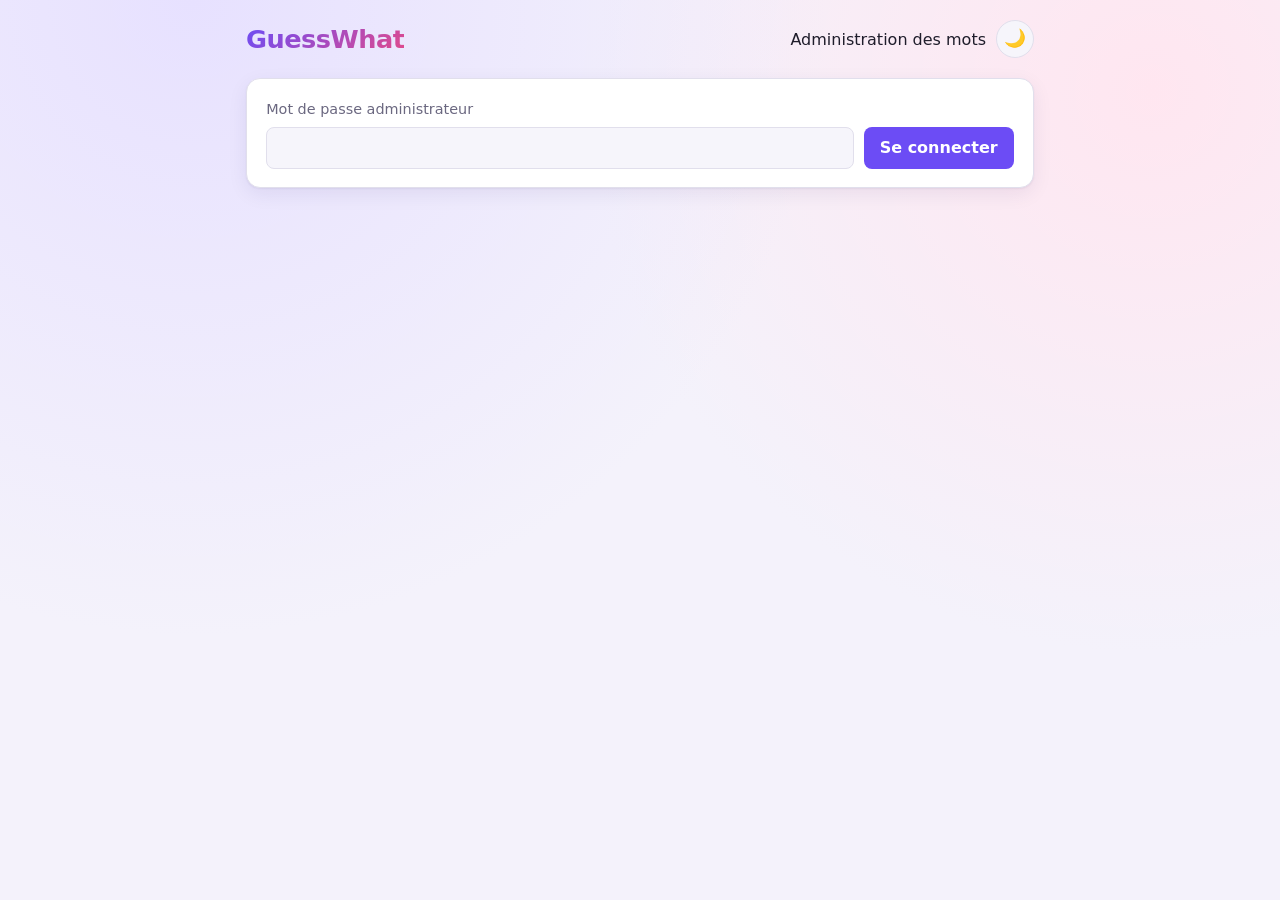
<file: web/admin.html>
<!DOCTYPE html>
<html lang="en">
<head>
  <meta charset="UTF-8">
  <meta name="viewport" content="width=device-width, initial-scale=1.0">
  <title>GuessWhat · Administration</title>
  <link rel="stylesheet" href="style.css">
  <script src="theme.js"></script>
</head>
<body class="admin">
  <header class="room-header">
    <h1><a href="/" class="logo-mark">GuessWhat</a></h1>
    <div class="header-actions">
      <span>Administration des mots</span>
      <button id="theme-toggle" class="icon-button" type="button"></button>
    </div>
  </header>

  <p id="status" class="status" hidden></p>

  <form id="login" class="card">
    <label for="password">Mot de passe administrateur</label>
    <div class="row">
      <input id="password" type="password" autocomplete="current-password" required>
      <button type="submit">Se connecter</button>
    </div>
  </form>

  <div id="panel" hidden>
    <form id="create-theme" class="card">
      <h2>Nouveau thème</h2>
      <label for="theme-name">Nom (minuscules, chiffres, tirets)</label>
      <input id="theme-name" type="text" autocomplete="off" pattern="[a-z0-9\-]{1,30}" required>
      <label for="theme-words">Mots, séparés par des virgules</label>
      <input id="theme-words" type="text" autocomplete="off" required>
      <div class="row">
        <span></span>
        <button type="submit">Créer</button>
      </div>
    </form>

    <div class="row">
      <input id="filter" type="search" placeholder="Filtrer les mots..." autocomplete="off">
      <button id="logout" type="button">Se déconnecter</button>
    </div>
    <div id="themes"></div>
  </div>

  <template id="theme-template">
    <section class="card theme">
      <div class="row">
        <h2><span class="theme-name"></span> <small class="count"></small></h2>
        <button type="button" class="delete-theme danger">Supprimer le thème</button>
      </div>
      <ul class="chips"></ul>
      <form class="row add-word">
        <input type="text" autocomplete="off" placeholder="Nouveau mot" maxlength="30" required>
        <button type="submit">Ajouter</button>
      </form>
    </section>
  </template>

  <template id="chip-template">
    <li class="chip">
      <span class="word"></span>
      <button type="button" class="remove" aria-label="Supprimer">✕</button>
    </li>
  </template>

  <script src="admin.js"></script>
</body>
</html>
</file>
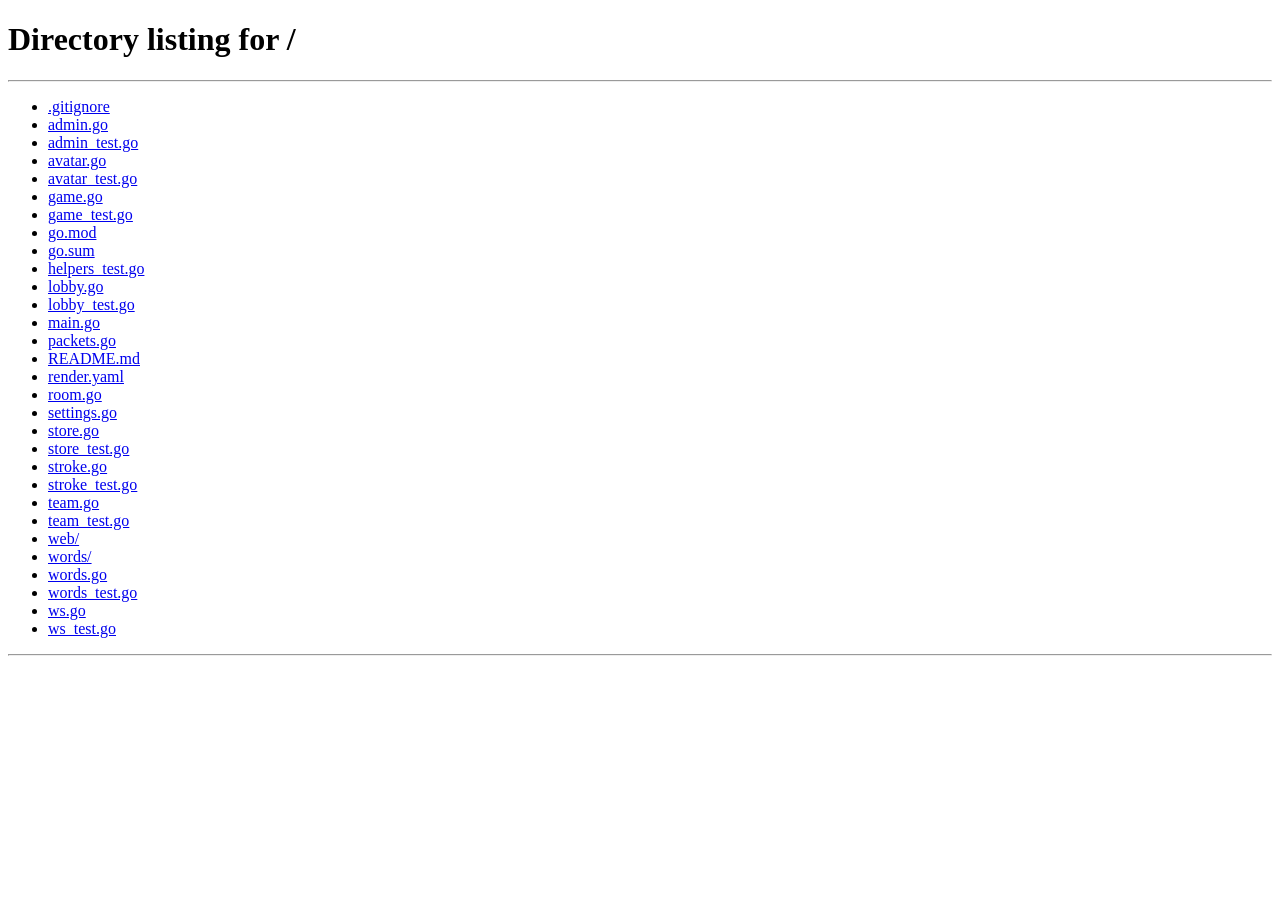
<file: web/room.html>
<!DOCTYPE html>
<html lang="en">
<head>
  <meta charset="UTF-8">
  <meta name="viewport" content="width=device-width, initial-scale=1.0">
  <title>GuessWhat</title>
  <link rel="stylesheet" href="style.css">
  <script src="theme.js"></script>
</head>
<body>
  <header class="room-header">
    <h1><a href="/" class="logo-mark">GuessWhat</a></h1>
    <div class="header-actions">
      <div class="room-code">
        Room <strong id="room-code"></strong>
        <button id="copy-link" type="button">Copier le lien</button>
      </div>
      <button id="theme-toggle" class="icon-button" type="button"></button>
    </div>
  </header>
  <p id="closed" class="closed" hidden>
    Connexion terminée. <a href="/">Retour au lobby</a>
  </p>
  <details class="profile">
    <summary>Mon profil</summary>
    <div class="profile-body">
      <form id="nickname-form">
        <label for="nickname">Pseudo</label>
        <input id="nickname" type="text" autocomplete="off" maxlength="20">
        <button type="submit">Changer</button>
      </form>
      <div id="avatar-editor" class="avatar-editor"></div>
    </div>
  </details>
  <main class="game">
    <aside class="players">
      <h2>Joueurs</h2>
      <ul id="players"></ul>
      <div class="settings">
        <label>Thème
          <select id="theme" disabled>
            <option value="">Tous les thèmes</option>
          </select>
        </label>
        <label>Manches
          <input id="rounds" type="number" min="1" max="10" value="3" disabled>
        </label>
        <label>Durée d'une manche
          <select id="duration" disabled>
            <option value="30">30 s</option>
            <option value="45">45 s</option>
            <option value="60">60 s</option>
            <option value="80">80 s</option>
            <option value="100">100 s</option>
            <option value="120">120 s</option>
            <option value="150">150 s</option>
            <option value="180">180 s</option>
          </select>
        </label>
        <label class="check"><input id="teams" type="checkbox" disabled> Équipe contre équipe</label>
      </div>
      <button id="start" type="button" hidden>Start</button>
    </aside>
    <section class="board">
      <div class="round-info">
        <span id="round" class="round" hidden></span>
        <span id="round-theme" class="round" hidden></span>
        <span id="word" class="word" hidden></span>
        <span id="timer" class="timer" hidden></span>
      </div>
      <div id="toolbar" class="toolbar">
        <div class="tools">
          <button type="button" class="tool active" data-tool="brush" title="Pinceau">✏️</button>
          <button type="button" class="tool" data-tool="eraser" title="Gomme">🧽</button>
          <button type="button" class="tool" data-tool="spray" title="Spray">💨</button>
          <button type="button" class="tool" data-tool="fill" title="Remplissage">🪣</button>
        </div>
        <div id="palette" class="palette"></div>
        <input id="color" type="color" value="#000000" aria-label="Couleur personnalisée">
        <input id="size" type="range" min="1" max="50" value="4" aria-label="Épaisseur">
        <button id="undo" type="button" title="Annuler (Ctrl+Z)">↶</button>
        <button id="clear" type="button" title="Tout effacer">🗑️</button>
      </div>
      <canvas id="canvas" width="800" height="600"></canvas>
    </section>
    <section class="chat">
      <ul id="messages"></ul>
      <form id="form">
        <input id="input" type="text" autocomplete="off" placeholder="Type your message...">
        <button type="submit">Envoyer</button>
      </form>
    </section>
  </main>

  <dialog id="results">
    <h2>Résultats</h2>
    <p id="team-result" class="team-result" hidden></p>
    <ol id="ranking"></ol>
    <a class="button" href="/">Retour au lobby</a>
  </dialog>

  <template id="player-template">
    <li class="player">
      <span class="avatar-slot"></span>
      <span class="name"></span>
      <span class="badges"></span>
      <span class="score"></span>
    </li>
  </template>

  <template id="team-template">
    <li class="team-header">
      <span class="team-name"></span>
      <span class="team-score"></span>
      <button type="button" class="join-team">Rejoindre</button>
    </li>
  </template>

  <template id="rank-template">
    <li>
      <span class="avatar-slot"></span>
      <span class="name"></span>
      <span class="score"></span>
    </li>
  </template>

  <script src="avatar.js"></script>
  <script src="app.js"></script>
  <script src="canvas.js"></script>
  <script src="game.js"></script>
</body>
</html>
</file>
<file: web/style.css>
:root {
  color-scheme: light;
  --bg: #f4f2fb;
  --bg-accent: radial-gradient(circle at 15% 0%, #e7e1ff 0, transparent 45%), radial-gradient(circle at 90% 10%, #ffe6f0 0, transparent 40%);
  --surface: #ffffff;
  --surface-2: #f6f5fb;
  --surface-3: #ecebf5;
  --border: #e1dfec;
  --text: #1f1d2b;
  --muted: #6b6880;
  --accent: #6c4cf5;
  --accent-hover: #5a3be0;
  --accent-soft: #ece7ff;
  --on-accent: #ffffff;
  --danger: #d93a4a;
  --danger-soft: #fdeaec;
  --success: #1f9d61;
  --success-soft: #e5f6ee;
  --warning-soft: #fff4e0;
  --warning: #c27a12;
  --team-1: #e5484d;
  --team-2: #3e74e8;
  --shadow: 0 1px 2px rgb(30 20 80 / 6%), 0 6px 20px rgb(30 20 80 / 7%);
  --radius: 14px;
  --radius-sm: 8px;
}

:root[data-theme="dark"] {
  color-scheme: dark;
  --bg: #121119;
  --bg-accent: radial-gradient(circle at 15% 0%, #2a2150 0, transparent 45%), radial-gradient(circle at 90% 10%, #3a1d33 0, transparent 40%);
  --surface: #1c1b26;
  --surface-2: #24232f;
  --surface-3: #2e2d3b;
  --border: #33313f;
  --text: #ecebf3;
  --muted: #9c99b0;
  --accent: #8f76ff;
  --accent-hover: #a28dff;
  --accent-soft: #2c2650;
  --on-accent: #ffffff;
  --danger: #ff6b78;
  --danger-soft: #3a1e24;
  --success: #4cd38f;
  --success-soft: #16301f;
  --warning-soft: #3a2e17;
  --warning: #f0b45a;
  --team-1: #ff6369;
  --team-2: #6b97ff;
  --shadow: 0 1px 2px rgb(0 0 0 / 30%), 0 8px 24px rgb(0 0 0 / 30%);
}

*,
*::before,
*::after {
  box-sizing: border-box;
}

[hidden] {
  display: none !important;
}

body {
  margin: 0 auto;
  max-width: 1360px;
  min-height: 100vh;
  padding: 1.25rem 1rem 2rem;
  font-family: system-ui, -apple-system, "Segoe UI", Roboto, sans-serif;
  line-height: 1.45;
  color: var(--text);
  background: var(--bg-accent), var(--bg);
  background-attachment: fixed;
  transition: background-color 0.2s, color 0.2s;
}

h1,
h2 {
  line-height: 1.2;
}

a {
  color: var(--accent);
}

/* Controls */

button,
.button {
  display: inline-flex;
  align-items: center;
  justify-content: center;
  gap: 0.35rem;
  padding: 0.5rem 0.95rem;
  border: 1px solid transparent;
  border-radius: var(--radius-sm);
  background: var(--accent);
  color: var(--on-accent);
  font: inherit;
  font-weight: 600;
  text-decoration: none;
  cursor: pointer;
  transition: background-color 0.15s, border-color 0.15s, transform 0.05s;
}

button:hover,
.button:hover {
  background: var(--accent-hover);
}

button:active {
  transform: translateY(1px);
}

button:disabled {
  opacity: 0.5;
  cursor: not-allowed;
}

button:focus-visible,
input:focus-visible,
select:focus-visible,
.button:focus-visible,
summary:focus-visible {
  outline: 2px solid var(--accent);
  outline-offset: 2px;
}

.icon-button,
#copy-link,
#refresh,
.avatar-row button,
.avatar-controls > button,
.tool,
#undo,
#clear,
#logout,
.danger {
  background: var(--surface-2);
  color: var(--text);
  border-color: var(--border);
  font-weight: 500;
}

.icon-button:hover,
#copy-link:hover,
#refresh:hover,
.avatar-row button:hover,
.avatar-controls > button:hover,
.tool:hover,
#undo:hover,
#clear:hover,
#logout:hover {
  background: var(--surface-3);
}

.icon-button {
  width: 2.4rem;
  height: 2.4rem;
  padding: 0;
  border-radius: 50%;
  font-size: 1.1rem;
}

.danger {
  color: var(--danger);
}

.danger:hover {
  background: var(--danger-soft);
  border-color: var(--danger);
}

input[type="text"],
input[type="number"],
input[type="password"],
input[type="search"],
select {
  padding: 0.55rem 0.7rem;
  border: 1px solid var(--border);
  border-radius: var(--radius-sm);
  background: var(--surface-2);
  color: var(--text);
  font: inherit;
  transition: border-color 0.15s, background-color 0.15s;
}

input[type="text"]:focus,
input[type="number"]:focus,
input[type="password"]:focus,
input[type="search"]:focus,
select:focus {
  border-color: var(--accent);
  background: var(--surface);
  outline: none;
  box-shadow: 0 0 0 3px var(--accent-soft);
}

input:disabled,
select:disabled {
  opacity: 0.6;
}

input[type="checkbox"] {
  width: 1.05rem;
  height: 1.05rem;
  accent-color: var(--accent);
}

input[type="range"],
input[type="color"] {
  accent-color: var(--accent);
}

label {
  color: var(--muted);
  font-size: 0.9rem;
  font-weight: 500;
}

/* Layout helpers */

.card {
  margin-bottom: 1rem;
  padding: 1.1rem 1.2rem;
  border: 1px solid var(--border);
  border-radius: var(--radius);
  background: var(--surface);
  box-shadow: var(--shadow);
}

.card h2 {
  margin: 0 0 0.8rem;
  font-size: 1.05rem;
}

.card input[type="text"] {
  width: 100%;
  margin-top: 0.3rem;
}

.row {
  display: flex;
  align-items: center;
  justify-content: space-between;
  gap: 0.6rem;
}

.row h2 {
  margin: 0;
}

.row input[type="text"] {
  margin-top: 0;
}

.inline {
  display: flex;
  flex-direction: column;
  gap: 0.3rem;
  margin-bottom: 0.8rem;
}

.inline:has(input[type="checkbox"]) {
  flex-direction: row;
  align-items: center;
  gap: 0.5rem;
  color: var(--text);
}

.error {
  color: var(--danger);
}

/* Headers */

.site-header,
.room-header {
  display: flex;
  justify-content: space-between;
  align-items: center;
  flex-wrap: wrap;
  gap: 0.8rem 1rem;
  margin-bottom: 1.25rem;
}

.site-header h1,
.room-header h1 {
  margin: 0;
  font-size: 1.6rem;
  font-weight: 800;
  letter-spacing: -0.02em;
}

.room-header h1 a {
  text-decoration: none;
}

.logo-mark {
  background: linear-gradient(135deg, var(--accent), #e04a8c);
  -webkit-background-clip: text;
  background-clip: text;
  color: transparent;
}

.header-actions {
  display: flex;
  align-items: center;
  flex-wrap: wrap;
  gap: 0.6rem;
}

.tagline {
  margin: 0.2rem 0 0;
  color: var(--muted);
}

.room-code {
  display: flex;
  align-items: center;
  gap: 0.6rem;
  padding: 0.3rem 0.35rem 0.3rem 0.9rem;
  border: 1px solid var(--border);
  border-radius: 999px;
  background: var(--surface);
  color: var(--muted);
  box-shadow: var(--shadow);
}

.room-code strong {
  color: var(--text);
  font-size: 1.15rem;
  font-family: ui-monospace, "SF Mono", Menlo, monospace;
  letter-spacing: 0.15em;
}

#copy-link {
  border-radius: 999px;
  padding: 0.35rem 0.8rem;
  font-size: 0.85rem;
}

.closed {
  margin: 0 0 1rem;
  padding: 0.7rem 1rem;
  border: 1px solid var(--warning);
  border-radius: var(--radius-sm);
  background: var(--warning-soft);
}

/* Lobby */

.lobby {
  max-width: 560px;
}

.lobby .site-header {
  align-items: flex-start;
}

.lobby .site-header h1 {
  font-size: 2.2rem;
}

.lobby #create {
  width: 100%;
  margin-top: 0.3rem;
  padding: 0.7rem;
}

.lobby .row.inline {
  flex-direction: row;
  align-items: stretch;
  gap: 0.8rem;
}

.lobby .row.inline label {
  flex: 1;
  display: flex;
  flex-direction: column;
  gap: 0.3rem;
}

#rooms {
  list-style: none;
  margin: 0.6rem 0 0;
  padding: 0;
  display: flex;
  flex-direction: column;
  gap: 0.4rem;
}

.room-link {
  display: flex;
  justify-content: space-between;
  align-items: center;
  gap: 1rem;
  padding: 0.65rem 0.8rem;
  border: 1px solid var(--border);
  border-radius: var(--radius-sm);
  background: var(--surface-2);
  color: inherit;
  text-decoration: none;
  transition: border-color 0.15s, background-color 0.15s;
}

.room-link:hover {
  border-color: var(--accent);
  background: var(--accent-soft);
}

.room-link .code {
  font-family: ui-monospace, "SF Mono", Menlo, monospace;
  font-weight: 700;
  letter-spacing: 0.12em;
}

.room-link .meta {
  color: var(--muted);
  font-size: 0.85rem;
  text-align: right;
}

#no-rooms {
  margin: 0.6rem 0 0;
  color: var(--muted);
}

.lobby-footer {
  text-align: center;
  font-size: 0.9rem;
}

.lobby-footer a {
  color: var(--muted);
}

/* Avatars */

.avatar {
  display: block;
  flex-shrink: 0;
  border-radius: 50%;
}

.avatar-slot {
  display: flex;
  align-items: center;
}

.avatar-editor {
  display: flex;
  align-items: center;
  gap: 1.2rem;
  margin-top: 0.9rem;
}

.avatar-preview {
  padding: 0.3rem;
  border-radius: 50%;
  background: var(--surface-2);
  box-shadow: inset 0 0 0 1px var(--border);
}

.avatar-controls {
  display: flex;
  flex-direction: column;
  gap: 0.35rem;
}

.avatar-row {
  display: grid;
  grid-template-columns: 2rem 5rem 2rem;
  align-items: center;
  text-align: center;
  font-size: 0.9rem;
}

.avatar-row button {
  width: 2rem;
  height: 2rem;
  padding: 0;
  font-size: 0.75rem;
}

.avatar-controls > button {
  margin-top: 0.2rem;
  padding: 0.35rem 0.6rem;
  font-size: 0.9rem;
}

/* Room */

.profile {
  margin-bottom: 1rem;
  border: 1px solid var(--border);
  border-radius: var(--radius);
  background: var(--surface);
  box-shadow: var(--shadow);
}

.profile summary {
  padding: 0.7rem 1rem;
  font-weight: 600;
  cursor: pointer;
}

.profile-body {
  display: flex;
  flex-wrap: wrap;
  align-items: center;
  gap: 1.5rem;
  padding: 0 1rem 1rem;
}

.profile-body .avatar-editor {
  margin-top: 0;
}

#nickname-form {
  display: flex;
  align-items: center;
  gap: 0.5rem;
  max-width: 420px;
}

#nickname {
  flex: 1;
  min-width: 0;
}

.game {
  display: grid;
  grid-template-columns: 250px minmax(0, 1fr) 320px;
  align-items: start;
  gap: 1rem;
}

.players,
.board,
.chat {
  border: 1px solid var(--border);
  border-radius: var(--radius);
  background: var(--surface);
  box-shadow: var(--shadow);
}

.players {
  padding: 1rem;
}

.players h2 {
  margin: 0 0 0.7rem;
  font-size: 1rem;
}

#players {
  list-style: none;
  margin: 0 0 1rem;
  padding: 0;
  display: flex;
  flex-direction: column;
  gap: 0.3rem;
}

.player {
  display: flex;
  align-items: center;
  gap: 0.55rem;
  padding: 0.4rem 0.5rem;
  border: 1px solid transparent;
  border-radius: var(--radius-sm);
  background: var(--surface-2);
  overflow-wrap: anywhere;
}

.player.me {
  border-color: var(--accent);
  background: var(--accent-soft);
}

.player.me .name {
  font-weight: 700;
}

.player .name {
  flex: 1;
  font-size: 0.95rem;
}

.player .score,
#ranking .score {
  color: var(--muted);
  font-weight: 600;
  font-variant-numeric: tabular-nums;
}

.settings {
  display: flex;
  flex-direction: column;
  gap: 0.7rem;
  margin-bottom: 1rem;
  padding-top: 1rem;
  border-top: 1px solid var(--border);
}

.settings label {
  display: flex;
  flex-direction: column;
  gap: 0.3rem;
}

.settings label.check {
  flex-direction: row;
  align-items: center;
  gap: 0.5rem;
  color: var(--text);
}

#start {
  width: 100%;
  padding: 0.75rem;
  font-size: 1rem;
  background: linear-gradient(135deg, var(--accent), #e04a8c);
}

#start:hover {
  filter: brightness(1.08);
}

.team-header {
  display: flex;
  align-items: center;
  gap: 0.5rem;
  margin-top: 0.5rem;
  padding: 0.45rem 0.6rem;
  border-radius: var(--radius-sm);
  color: #fff;
  font-weight: 700;
}

.team-header:first-child {
  margin-top: 0;
}

.team-header .team-name {
  flex: 1;
}

.team-header .join-team {
  padding: 0.15rem 0.55rem;
  border-color: rgb(255 255 255 / 50%);
  background: rgb(255 255 255 / 20%);
  font-size: 0.8rem;
}

.team-header .join-team:hover {
  background: rgb(255 255 255 / 35%);
}

.team-header.team-1 {
  background: var(--team-1);
}

.team-header.team-2 {
  background: var(--team-2);
}

.player.team-1,
#ranking li.team-1 {
  border-left: 4px solid var(--team-1);
}

.player.team-2,
#ranking li.team-2 {
  border-left: 4px solid var(--team-2);
}

.board {
  padding: 0.9rem;
}

.round-info {
  display: flex;
  justify-content: center;
  align-items: center;
  flex-wrap: wrap;
  gap: 0.5rem 1rem;
  min-height: 2.4rem;
  margin-bottom: 0.7rem;
}

.round-info .word {
  font-size: 1.45rem;
  font-weight: 800;
  font-family: ui-monospace, "SF Mono", Menlo, monospace;
  letter-spacing: 0.3em;
}

.round {
  padding: 0.2rem 0.65rem;
  border-radius: 999px;
  background: var(--surface-2);
  color: var(--muted);
  font-size: 0.85rem;
}

.timer {
  padding: 0.2rem 0.7rem;
  border-radius: 999px;
  background: var(--accent-soft);
  color: var(--accent);
  font-weight: 700;
  font-variant-numeric: tabular-nums;
}

.toolbar {
  display: flex;
  flex-wrap: wrap;
  align-items: center;
  gap: 0.6rem;
  margin-bottom: 0.7rem;
  padding: 0.5rem;
  border-radius: var(--radius-sm);
  background: var(--surface-2);
}

.toolbar.disabled {
  opacity: 0.4;
  pointer-events: none;
}

.tools {
  display: flex;
  gap: 0.25rem;
}

.tool,
#undo,
#clear {
  width: 2.3rem;
  height: 2.3rem;
  padding: 0;
  border-width: 2px;
  background: var(--surface);
}

.tool.active {
  border-color: var(--accent);
  background: var(--accent-soft);
}

.palette {
  display: grid;
  grid-template-columns: repeat(7, 1.3rem);
  gap: 3px;
}

.swatch {
  width: 1.3rem;
  height: 1.3rem;
  padding: 0;
  border: 1px solid var(--border);
  border-radius: 4px;
  cursor: pointer;
}

.swatch:hover {
  transform: scale(1.12);
}

.swatch.active {
  outline: 2px solid var(--accent);
  outline-offset: 1px;
}

#color {
  width: 2.3rem;
  height: 2.3rem;
  padding: 0.15rem;
  border: 1px solid var(--border);
  border-radius: var(--radius-sm);
  background: var(--surface);
  cursor: pointer;
}

#size {
  width: 110px;
}

#canvas {
  display: block;
  width: 100%;
  aspect-ratio: 4 / 3;
  border: 1px solid var(--border);
  border-radius: var(--radius-sm);
  background: #fff;
  cursor: crosshair;
  touch-action: none;
}

.chat {
  display: flex;
  flex-direction: column;
  height: min(75vh, 720px);
  min-width: 0;
  overflow: hidden;
}

#messages {
  flex: 1;
  list-style: none;
  margin: 0;
  padding: 0.7rem;
  overflow-y: auto;
  display: flex;
  flex-direction: column;
  gap: 0.3rem;
}

#messages li {
  align-self: flex-start;
  max-width: 100%;
  padding: 0.4rem 0.7rem;
  border-radius: 12px 12px 12px 4px;
  background: var(--surface-2);
  overflow-wrap: anywhere;
}

#messages li.mine {
  align-self: flex-end;
  border-radius: 12px 12px 4px 12px;
  background: var(--accent);
  color: var(--on-accent);
}

#messages li.system,
#messages li.error {
  align-self: center;
  padding: 0.15rem 0.6rem;
  background: none;
  font-size: 0.85rem;
  text-align: center;
}

#messages li.system {
  color: var(--muted);
  font-style: italic;
}

#messages li.error {
  border-radius: 999px;
  background: var(--danger-soft);
  color: var(--danger);
}

#messages .author {
  margin-right: 0.35rem;
  font-weight: 700;
}

#messages li.mine .author {
  color: inherit;
  opacity: 0.85;
}

#form {
  display: flex;
  gap: 0.5rem;
  padding: 0.7rem;
  border-top: 1px solid var(--border);
}

#input {
  flex: 1;
  min-width: 0;
}

#results {
  min-width: 300px;
  padding: 1.5rem;
  border: 1px solid var(--border);
  border-radius: var(--radius);
  background: var(--surface);
  color: var(--text);
  box-shadow: var(--shadow);
  text-align: center;
}

#results::backdrop {
  background: rgb(10 8 25 / 55%);
  backdrop-filter: blur(3px);
}

#results h2 {
  margin-top: 0;
}

#ranking {
  margin: 0 0 1.2rem;
  padding: 0;
  list-style: none;
  counter-reset: rank;
  text-align: left;
}

#ranking li {
  display: flex;
  align-items: center;
  gap: 0.7rem;
  margin-bottom: 0.35rem;
  padding: 0.45rem 0.7rem;
  border-radius: var(--radius-sm);
  background: var(--surface-2);
  counter-increment: rank;
}

#ranking li::before {
  content: counter(rank);
  width: 1.2rem;
  color: var(--muted);
  font-weight: 700;
}

#ranking li:first-child {
  background: var(--accent-soft);
  font-weight: 700;
}

#ranking li:first-child::before {
  content: "🏆";
}

#ranking .name {
  flex: 1;
}

.team-result {
  font-size: 1.1rem;
  font-weight: 700;
}

/* Admin */

.admin {
  max-width: 820px;
}

.status {
  padding: 0.7rem 1rem;
  border: 1px solid var(--success);
  border-radius: var(--radius-sm);
  background: var(--success-soft);
  color: var(--success);
}

.status.error {
  border-color: var(--danger);
  background: var(--danger-soft);
  color: var(--danger);
}

.admin input[type="password"],
.admin input[type="search"],
.admin .add-word input {
  flex: 1;
  min-width: 0;
}

.admin #login .row {
  margin-top: 0.4rem;
}

.admin #create-theme label {
  display: block;
  margin-top: 0.6rem;
}

.admin #create-theme .row {
  margin-top: 0.8rem;
}

.admin #panel > .row {
  margin-bottom: 1rem;
}

.theme h2 small {
  color: var(--muted);
  font-weight: normal;
}

.chips {
  list-style: none;
  display: flex;
  flex-wrap: wrap;
  gap: 0.4rem;
  margin: 0.8rem 0 1rem;
  padding: 0;
}

.chip {
  display: flex;
  align-items: center;
  gap: 0.15rem;
  padding: 0.15rem 0.2rem 0.15rem 0.7rem;
  border: 1px solid var(--border);
  border-radius: 999px;
  background: var(--surface-2);
  font-size: 0.9rem;
}

.chip .remove {
  width: 1.4rem;
  height: 1.4rem;
  padding: 0;
  border: none;
  border-radius: 50%;
  background: none;
  color: var(--muted);
  font-size: 0.75rem;
}

.chip .remove:hover {
  background: var(--danger-soft);
  color: var(--danger);
}

@media (max-width: 1100px) {
  .game {
    grid-template-columns: 220px minmax(0, 1fr);
  }

  .chat {
    grid-column: 1 / -1;
    height: 50vh;
  }
}

@media (max-width: 760px) {
  .game {
    grid-template-columns: minmax(0, 1fr);
  }

  .lobby .row.inline {
    flex-direction: column;
  }

  .room-link {
    flex-direction: column;
    align-items: flex-start;
    gap: 0.2rem;
  }

  .room-link .meta {
    text-align: left;
  }
}
</file>
